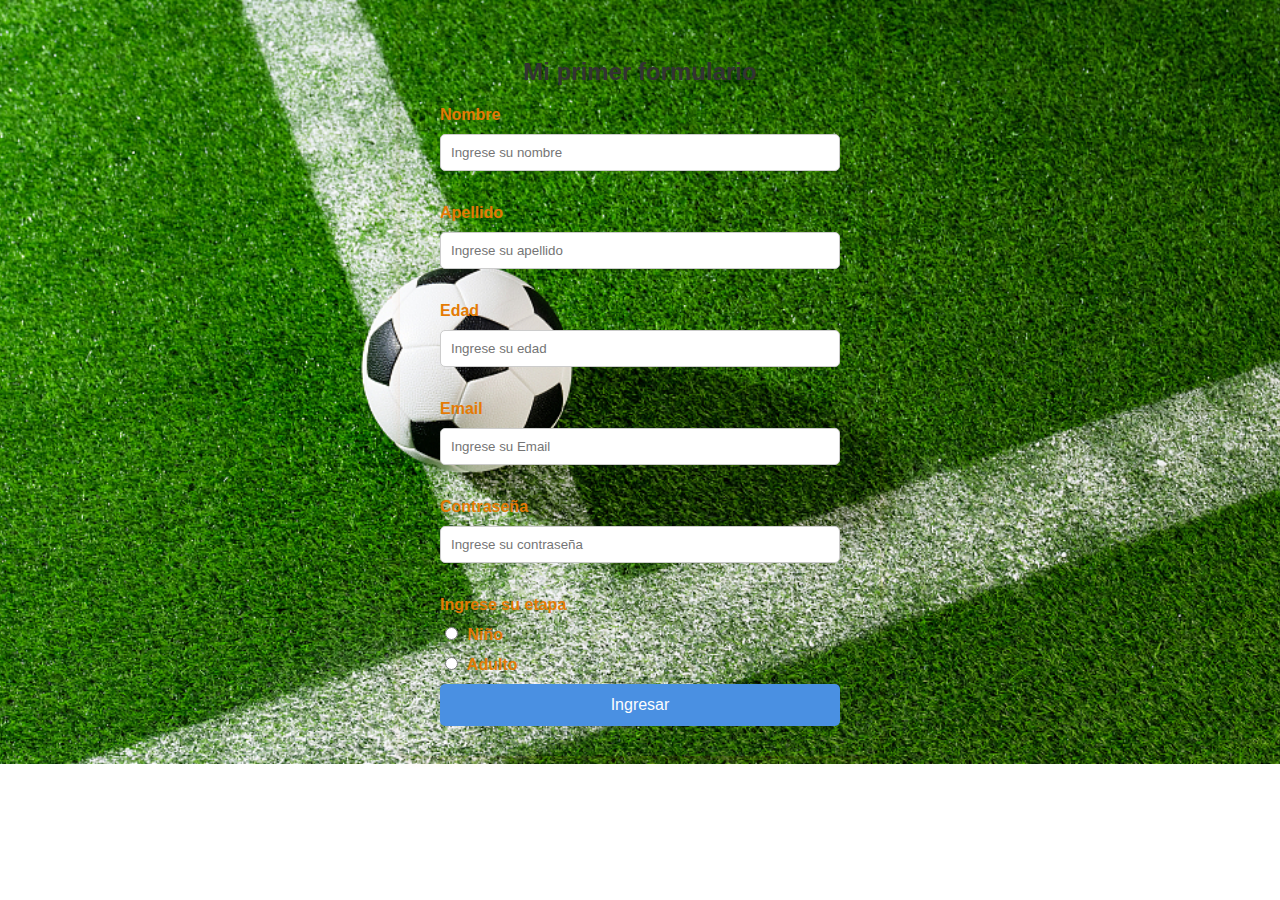
<file: index.html>
<!DOCTYPE html>
<html lang="es">
<head>
    <meta charset="UTF-8">
    <meta name="viewport" content="width=device-width, initial-scale=1.0">
    <title>formulario</title>
    <link rel="stylesheet" href="index.css">
</head>
<body>
    <form>
        <h2>Mi primer formulario</h2>

        <div class="contenido-del-formulario">
            <label for="nombre">Nombre</label>
            <input type="text" id="nombre" placeholder="Ingrese su nombre">
<br><br>
            <label for="apellido">Apellido</label>
            <input type="text" id="apellido" placeholder="Ingrese su apellido">
<br><br>
            <label for="edad">Edad</label>
            <input type="number" id="edad" placeholder="Ingrese su edad">
<br><br>
            <label for="email">Email</label>
            <input type="email" id="email" placeholder="Ingrese su Email">
<br><br>
            <label for="password">Contraseña</label>
            <input type="password" id="password" placeholder="Ingrese su contraseña">
<br><br>
            <label>Ingrese su etapa</label>
            <label><input type="radio" name="etapa" value="niño"> Niño</label>
            <label><input type="radio" name="etapa" value="adulto"> Adulto</label>
        </div>

        <button type="submit">Ingresar</button>
    </form>
</body>
</html>
</file>
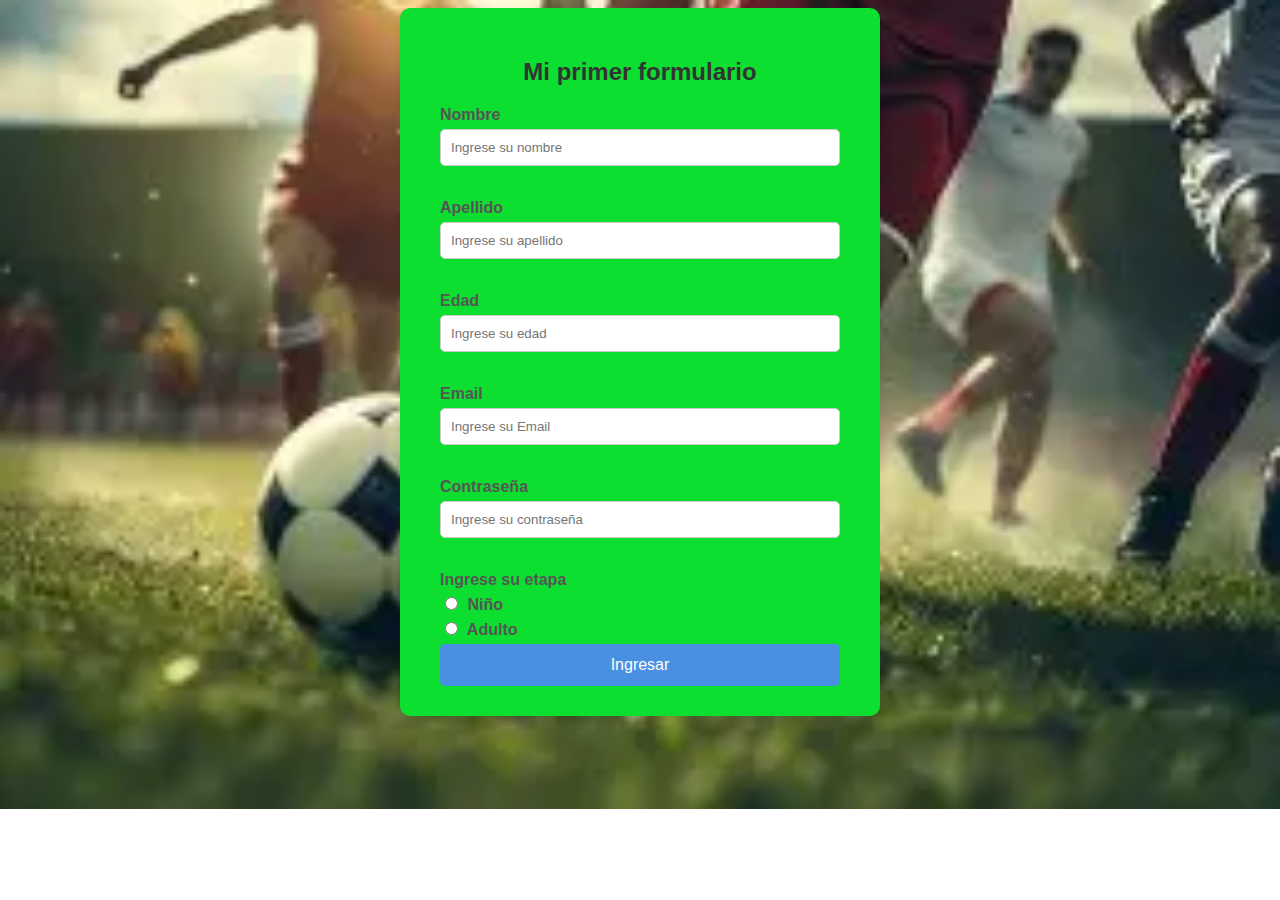
<file: tarea/index.html>
<!DOCTYPE html>
<html lang="es">
<head>
    <meta charset="UTF-8">
    <meta name="viewport" content="width=device-width, initial-scale=1.0">
    <title>Formulario</title>
    <link rel="stylesheet" href="index.css">
</head>
<body>
    <form>
        <h2>Mi primer formulario</h2>

        <div class="contenido-del-formulario">
            <label for="nombre">Nombre</label>
            <input type="text" id="nombre" placeholder="Ingrese su nombre">
<br><br>
            <label for="apellido">Apellido</label>
            <input type="text" id="apellido" placeholder="Ingrese su apellido">
<br><br>
            <label for="edad">Edad</label>
            <input type="number" id="edad" placeholder="Ingrese su edad">
<br><br>
            <label for="email">Email</label>
            <input type="email" id="email" placeholder="Ingrese su Email">
<br><br>
            <label for="password">Contraseña</label>
            <input type="password" id="password" placeholder="Ingrese su contraseña">
<br><br>
            <label>Ingrese su etapa</label>
            <label><input type="radio" name="etapa" value="niño"> Niño</label>
            <label><input type="radio" name="etapa" value="adulto"> Adulto</label>
        </div>

        <button type="submit">Ingresar</button>
    </form>
</body>
</html>
</file>
<file: index.css>
body {
    background-image: url(img.png);
    background-size: cover;
    background-repeat: no-repeat;
    background-position:center ;
    font-family: Arial, Helvetica, sans-serif;
    display: flex;
    justify-content: center;
    align-items: center;



}


form {
    background-color: rgb(145, 219, 157);
    background-color: transparent;
    padding: 30px 40px;
    border-radius: 10px;
    box-shadow: 0 4px 12px rgba(240, 122, 11, 0.1);
    width: 100%;
    max-width: 400px;
}


form h2 {
    text-align: center;
    margin-bottom: 20px;
    color: #333;
}


.contenido-del-formulario label {
    display: block;
    margin-bottom: 10px;
    font-weight: bold;
    color: #e47b04;
}

.contenido-del-formulario input[type="text"],
.contenido-del-formulario input[type="number"],
.contenido-del-formulario input[type="email"],
.contenido-del-formulario input[type="password"] {
    width: 100%;
    padding: 10px;
    margin-bottom: 15px;
    border: 1px solid #ccc;
    border-radius: 5px;
    box-sizing: border-box;
    transition: border-color 0.3s ease;
}

.contenido-del-formulario input:focus {
    border-color: #4a90e2;
    outline: none;
}


.contenido-del-formulario input[type="radio"] {
    margin-right: 5px;
}


button[type="submit"] {
    width: 100%;
    padding: 12px;
    background-color: #4a90e2;
    color: rgb(253, 253, 253);
    font-size: 16px;
    border: none;
    border-radius: 5px;
    cursor: pointer;
    transition: background-color 0.3s ease;
}

button[type="submit"]:hover {
    background-color: #357abd;
}
</file>
<file: tarea/index.css>
body {
    background-image: url(img.jpg);
    background-size: cover;
    background-repeat: no-repeat;
    background-position:center ;
    font-family: Arial, Helvetica, sans-serif;
    display: flex;
    justify-content: center;
    align-items: center;



}


form {
    background-color: rgb(12, 223, 47);
    padding: 30px 40px;
    border-radius: 10px;
    box-shadow: 0 4px 12px rgba(0, 0, 0, 0.1);
    width: 100%;
    max-width: 400px;
}


form h2 {
    text-align: center;
    margin-bottom: 20px;
    color: #333;
}


.contenido-del-formulario label {
    display: block;
    margin-bottom: 5px;
    font-weight: bold;
    color: #555;
}

.contenido-del-formulario input[type="text"],
.contenido-del-formulario input[type="number"],
.contenido-del-formulario input[type="email"],
.contenido-del-formulario input[type="password"] {
    width: 100%;
    padding: 10px;
    margin-bottom: 15px;
    border: 1px solid #ccc;
    border-radius: 5px;
    box-sizing: border-box;
    transition: border-color 0.3s ease;
}

.contenido-del-formulario input:focus {
    border-color: #4a90e2;
    outline: none;
}


.contenido-del-formulario input[type="radio"] {
    margin-right: 5px;
}


button[type="submit"] {
    width: 100%;
    padding: 12px;
    background-color: #4a90e2;
    color: rgb(253, 253, 253);
    font-size: 16px;
    border: none;
    border-radius: 5px;
    cursor: pointer;
    transition: background-color 0.3s ease;
}

button[type="submit"]:hover {
    background-color: #357abd;
}
</file>
